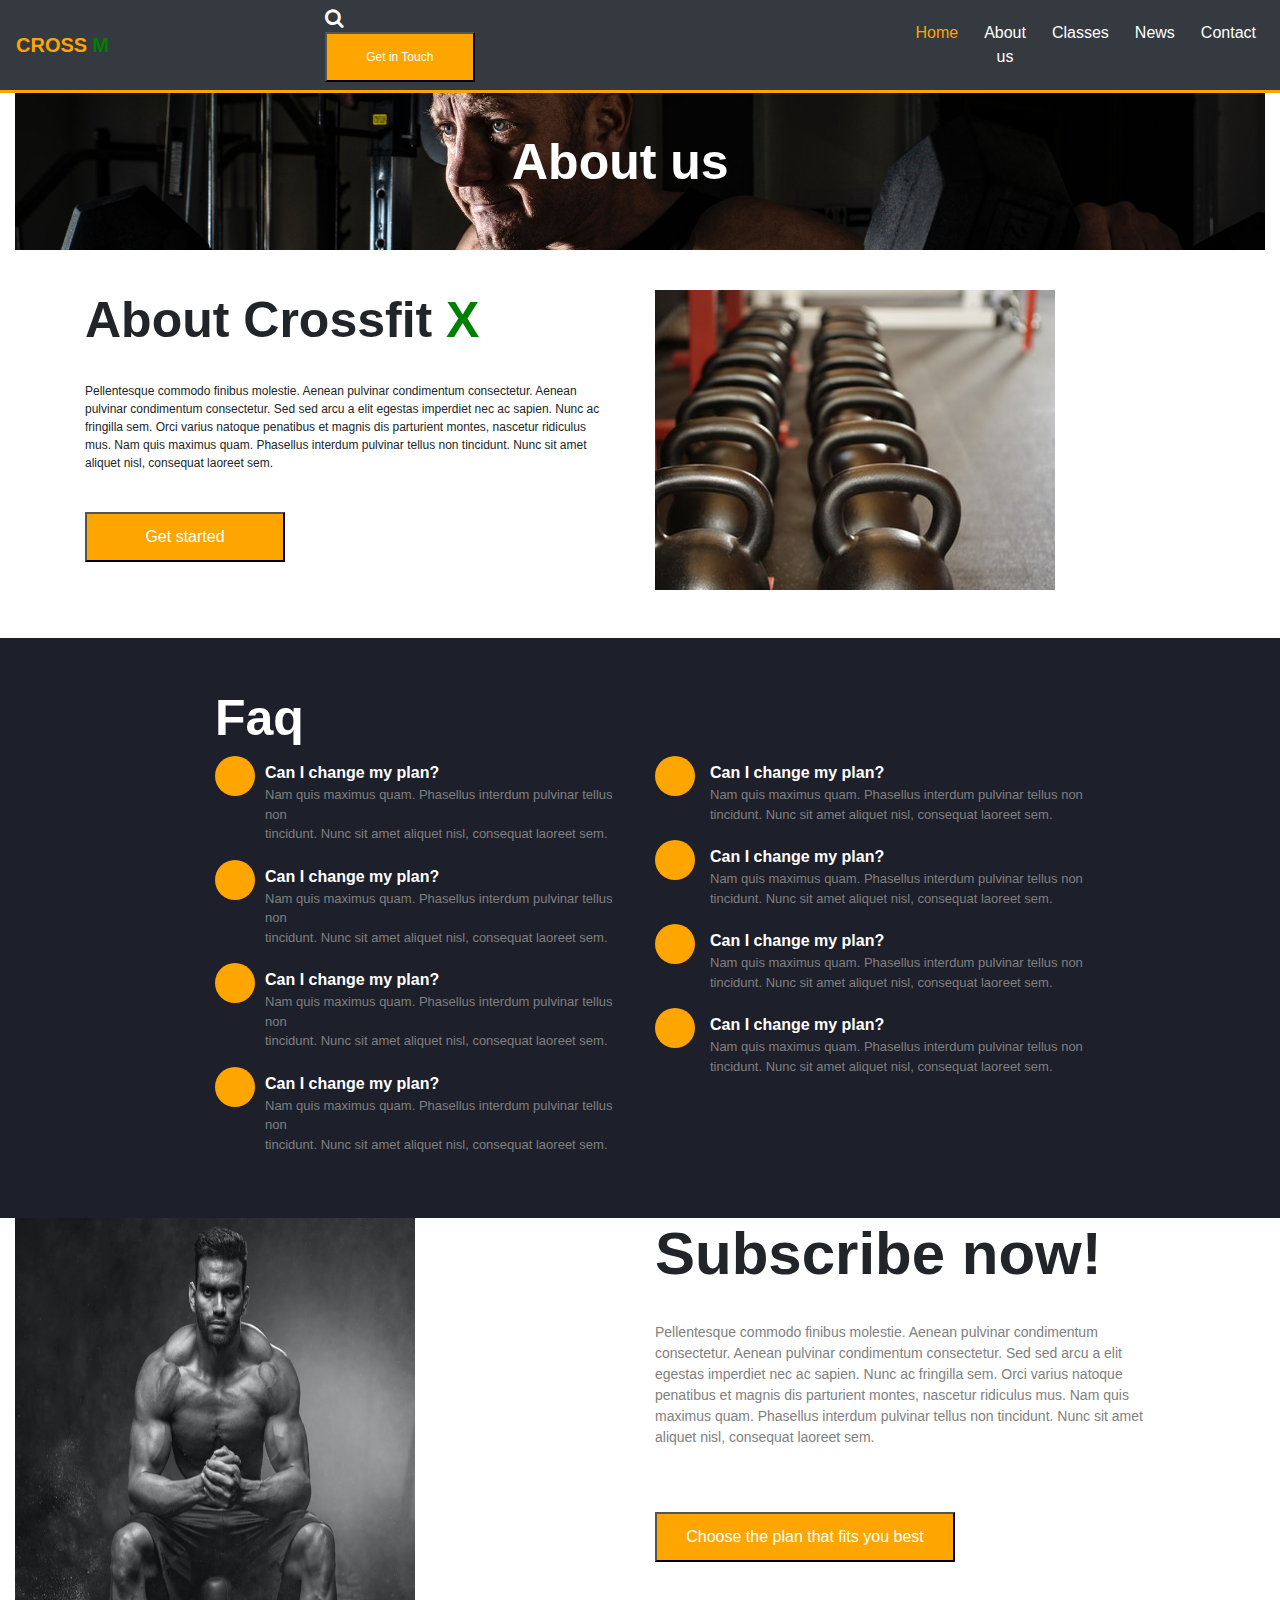
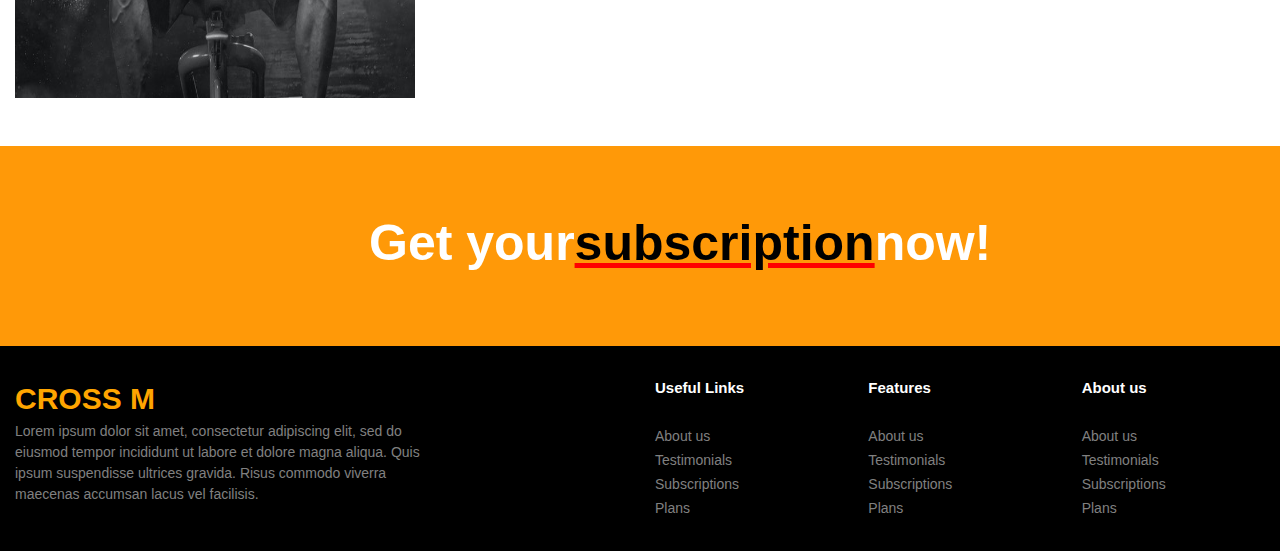
<file: about_us.html>
<!DOCTYPE html>
<html>
<head>
	<meta charset="utf-8">
	<meta http-equiv="X-UA-Compatible" content="IE=edge">
	<title>About us</title>
	<link rel="stylesheet" href="">
	<link rel="stylesheet" href="https://maxcdn.bootstrapcdn.com/bootstrap/4.3.1/css/bootstrap.min.css">

<!-- jQuery library -->
<script src="https://ajax.googleapis.com/ajax/libs/jquery/3.4.1/jquery.min.js"></script>

<!-- Popper JS -->
<script src="https://cdnjs.cloudflare.com/ajax/libs/popper.js/1.14.7/umd/popper.min.js"></script>

<!-- Latest compiled JavaScript -->
<script src="https://maxcdn.bootstrapcdn.com/bootstrap/4.3.1/js/bootstrap.min.js"></script>

<link rel="stylesheet" href="https://use.fontawesome.com/releases/v5.8.2/css/all.css" integrity="sha384-oS3vJWv+0UjzBfQzYUhtDYW+Pj2yciDJxpsK1OYPAYjqT085Qq/1cq5FLXAZQ7Ay" crossorigin="anonymous">



	<link rel="stylesheet" href="https://cdnjs.cloudflare.com/ajax/libs/font-awesome/4.7.0/css/font-awesome.min.css">


<style>
	.search1{
  margin-left: 200px;
}



#navbar1 ul{
	padding-left: 400px;
}

#navbar1 ul li {
	margin-left: 10px;
}

#navbar1 ul li a{
	color: white;
}

#navbar1 ul li a:hover{
	color: orange;
}

#navbar1 ul .active{
	color: orange;
}

nav{
	border: none;
	border-bottom: 3px solid orange;
}



.nav_btn1{
	width: 150px;
	height: 50px;
	background-color: orange;
	color: white;
	font-size: 12px;
	
}



	.section1{
		position: relative;
	}
	
	.sec1_h1{
		position: absolute;
		top: 50%;
		left: 40%;
		transform: translate(-50, -50);
		color: white;
		font-size: 50px;
		font-weight: bold;
	}


	.sec2_h1{
		font-size: 50px;
		font-weight: bold;
		padding-top: 40px;
	}

	.sec2_p1{
		font-size: 12px;
	}

	.sec2_img1{
		margin-top: 40px;
	}

	.sec2_btn1{
		width: 200px;
		height: 50px;
		background-color: orange;
		color: white;
	}

	.section3{
		background-color: #1d1f2a;
	}

	.sec3_h1{
		color: white;
		font-size: 50px;
		font-weight: bold;
		padding-left: 200px;
		padding-top: 50px;

	}

	.sec3_icon1{
		width: 40px;
		height: 40px;
		background-color: orange;
		border-radius: 50%;
		margin-left: 200px;
	}

	.sec3_p1{
		color: grey;
		font-size: 13px;
		margin-left: 55px;
		margin-top: -35px;
		margin-left: 250px;
	}


	.sec3_icon2{width: 40px;
		height: 40px;
		background-color: orange;
		border-radius: 50%;

	}

	.sec3_p2{
		color: grey;
		font-size: 13px;
		margin-left: 55px;
		margin-top: -35px;
		
	}
.sec4_h1{
	font-size: 60px;
	font-weight: bold;
}

.sec4_p1{
	font-size: 14px;
	color: grey;
}

.sec4_btn1{
	width: 300px;
	height: 50px;
	background-color: orange;
	color: white;
}
.section5{
  background-color: #ff9908;
  height: 200px;
  position: relative;
  
 
}

.sec5_h1{
  font-size: 50px;
 color: white;
  font-weight: bold;
  top: 30%;
  left: 30%;
  transform: translate(-50, -50);
  position: absolute;
}
.section5 a{
  color: black;
  text-decoration: underline;
  text-decoration-color: red;
}

.section5 a:hover{
  color: red;
}

.footer{
  background-color: black;
  margin-top: -10px;
}

.footer1{
  padding-top: 40px;
}

.foot_p1{
  color: grey;
  font-size: 14px;
}

.foot_p2 a{
  color: grey;
  text-decoration: none;
  font-size: 14px;
}

.foot_p2 a:hover{
  color: orange;
  text-decoration: none;
}
.foot_icon{
  margin-left: 50px;
}


.icon1{
  width: 30px;
  height: 30px;
  border-radius: 50%;
  
  color: white;
  padding-left: 5px;
}
.icon2{
  width: 30px;
  height: 30px;
  border-radius: 50%;
  
  margin-left: 40px;
  margin-top: -30px;
  color: white;
  padding-left: 5px;
}
.icon3{
  width: 30px;
  height: 30px;
  border-radius: 50%;

  margin-left: 80px;
  margin-top: -30px;
  color: white;
  padding-left: 5px;
}
.icon4{
  width: 30px;
  height: 30px;
  border-radius: 50%;
  
  margin-left: 120px;
  margin-top: -30px;
  color: white;
  padding-left: 5px;
}

.icon1:hover{
  background-color: orange;
}

.icon2:hover{
  background-color: orange;
}
.icon3:hover{
  background-color: orange;
}
.icon4:hover{
  background-color: orange;
}


@media screen and (max-width:800px){
    .sec5_h1{
      font-size: 25px;
      
    }
  

}






</style>





</head>

<body>

	<nav class="navbar navbar-expand-sm bg-dark navbar-dark fixed-top">
                <a class="navbar-brand" href="#"><span style="color:orange;font-weight:bold;font-size:20px;">CROSS</span><span style="color:green;padding-left: 5px;font-weight: bold;" >M</span></a><div class="search1">

                  <i class="fa fa-search" style="font-size: 20px;color:white;margin-right: 20px;"></i>
                      <button class="nav_btn1">Get in Touch</button></div>
   
                   <button class="navbar-toggler" type="button" data-toggle="collapse" data-target="#navbar1">
                     <span class="navbar-toggler-icon"></span>
                      </button>

                   <div class="collapse navbar-collapse" id="navbar1">
                        <ul class="navbar-nav text-center">
                             <li class="nav-item">
                             <a class="nav-link active" href="index.html">Home</a>
                            </li>
                            <li class="nav-item">
                               <a class="nav-link" href="about_us.html">About us</a>
                            </li>
                            <li class="nav-item">
                             <a class="nav-link" href="classes.html">Classes</a>
                            </li>   
                             <li class="nav-item">
                             <a class="nav-link" href="blog.html">News</a>
                              </li>   
                            <li class="nav-item">
                             <a class="nav-link" href="contact.html">Contact</a>
                            </li>


      
        
            
                            </ul></div>
             </nav>





             <div class="container-fluid section1">

             					<div class="sec1_img" style="background-image: url('images/pic4.jpg');background-size: cover;background-repeat: no-repeat;width:100%;height:250px;"></div>

										<div class="sec1_h1">About us</div>

      		</div>

    <div class="container section2">
      					 <div class="row">
      								  <div class="col-lg-6">

      										    <h1 class="sec2_h1">	About Crossfit <span style="color:green;font-size:50px;font-weight: bold;">X</span></h1><br>
      										    <p class="sec2_p1">Pellentesque commodo finibus molestie. Aenean pulvinar condimentum consectetur. Aenean<br> pulvinar condimentum consectetur. Sed sed arcu a elit egestas imperdiet nec ac sapien. Nunc ac <br>fringilla sem. Orci varius natoque penatibus et magnis dis parturient montes, nascetur ridiculus<br> mus. Nam quis maximus quam. Phasellus interdum pulvinar tellus non tincidunt. Nunc sit amet<br> aliquet nisl, consequat laoreet sem.</p><br>
      										    <button class="sec2_btn1">Get started</button>
     								     </div>



     								<div class="col-lg-6">
     											<div class="sec2_img1" style="background-image: url('images/pic14.jpg');background-repeat: no-repeat;background-size: cover;width:400px;height:300px;"></div>
     									





     								</div>
   						</div><br><br>
      			



      		</div>



      		<div class="container-fluid section3">
      							<h1 class="sec3_h1">Faq</h1>


      							<div class="row">
      				
      										<div class="col-lg-6">
      													<div class="sec3_icon1"><i class="fas fa-mobile-alt" style="color:black;font-size:20px;padding:5px;"></i></div>
      													<p class="sec3_p1"><span style="color:white;font-size:16px;font-weight:bold;">Can I change my plan?</span><br>
														Nam quis maximus quam. Phasellus interdum pulvinar tellus non<br> tincidunt. Nunc sit amet aliquet nisl, consequat laoreet sem.</p>


														<div class="sec3_icon1"><i class="fas fa-medal" style="color:black;font-size:20px;padding:5px;"></i></div>
      													<p class="sec3_p1"><span style="color:white;font-size:16px;font-weight:bold;">Can I change my plan?</span><br>
														Nam quis maximus quam. Phasellus interdum pulvinar tellus non<br> tincidunt. Nunc sit amet aliquet nisl, consequat laoreet sem.</p>


														<div class="sec3_icon1"><i class="fab fa-gulp" style="color:black;font-size:20px;padding:5px;"></i></div>
      													<p class="sec3_p1"><span style="color:white;font-size:16px;font-weight:bold;">Can I change my plan?</span><br>
														Nam quis maximus quam. Phasellus interdum pulvinar tellus non<br> tincidunt. Nunc sit amet aliquet nisl, consequat laoreet sem.</p>


														<div class="sec3_icon1"><i class="fas fa-dumbbell" style="color:black;font-size:20px;padding:5px;"></i></div>
      													<p class="sec3_p1"><span style="color:white;font-size:16px;font-weight:bold;">Can I change my plan?</span><br>
														Nam quis maximus quam. Phasellus interdum pulvinar tellus non<br> tincidunt. Nunc sit amet aliquet nisl, consequat laoreet sem.</p>
													</div>




													<div class="col-lg-6">
														<div class="sec3_icon2"><i class="fas fa-mobile-alt" style="color:black;font-size:20px;padding:5px;"></i></div>
      													<p class="sec3_p2"><span style="color:white;font-size:16px;font-weight:bold;">Can I change my plan?</span><br>
														Nam quis maximus quam. Phasellus interdum pulvinar tellus non<br> tincidunt. Nunc sit amet aliquet nisl, consequat laoreet sem.</p>


														<div class="sec3_icon2"><i class="fas fa-medal" style="color:black;font-size:20px;padding:5px;"></i></div>
      													<p class="sec3_p2"><span style="color:white;font-size:16px;font-weight:bold;">Can I change my plan?</span><br>
														Nam quis maximus quam. Phasellus interdum pulvinar tellus non<br> tincidunt. Nunc sit amet aliquet nisl, consequat laoreet sem.</p>


														<div class="sec3_icon2"><i class="fab fa-gulp" style="color:black;font-size:20px;padding:5px;"></i></div>
      													<p class="sec3_p2"><span style="color:white;font-size:16px;font-weight:bold;">Can I change my plan?</span><br>
														Nam quis maximus quam. Phasellus interdum pulvinar tellus non<br> tincidunt. Nunc sit amet aliquet nisl, consequat laoreet sem.</p>


														<div class="sec3_icon2"><i class="fas fa-dumbbell" style="color:black;font-size:20px;padding:5px;"></i></div>
      													<p class="sec3_p2"><span style="color:white;font-size:16px;font-weight:bold;">Can I change my plan?</span><br>
														Nam quis maximus quam. Phasellus interdum pulvinar tellus non<br> tincidunt. Nunc sit amet aliquet nisl, consequat laoreet sem.</p>
													</div>
														


													
      							</div><br><br>
      			
      		</div>

  <div class="container-fluid section4">

      								<div class="row">
      				
      											   <div class="col-lg-6">
      													     <img src="images/male1.jpg" style="width:400px;height:480px;">
      					

      											   </div>
      									

      									       <div class="col-lg-6">
      										          <h1 class="sec4_h1">Subscribe now!</h1><br>
      										          <p class="sec4_p1">Pellentesque commodo finibus molestie. Aenean pulvinar condimentum <br>consectetur. Aenean pulvinar condimentum consectetur. Sed sed arcu a elit <br>egestas imperdiet nec ac sapien. Nunc ac fringilla sem. Orci varius natoque<br> penatibus et magnis dis parturient montes, nascetur ridiculus mus. Nam quis <br>maximus quam. Phasellus interdum pulvinar tellus non tincidunt. Nunc sit amet<br> aliquet nisl, consequat laoreet sem.</p><br><br>
      										          <button class="sec4_btn1">Choose the plan that fits you best</button>


      									         </div>
      							     </div>	<br><br>					



      		</div>

<div class="container-fluid section5">

                <div class=" row  sec5_h1 text-lg-center">Get your<a href="#" >subscription</a>now!
                </div>
        

</div> 


<div class="container-fluid footer">
                <div class="row  footer1">
                        <div class="col-lg-6">
                                  <a href="#" > <span style="color:orange;font-size: 30px;font-weight: bold;">CROSS M</span></a><br>

                                  <p class="foot_p1"> Lorem ipsum dolor sit amet, consectetur adipiscing elit, sed do<br> eiusmod tempor incididunt ut labore et dolore magna aliqua. Quis<br> ipsum suspendisse ultrices gravida. Risus commodo viverra <br>maecenas accumsan lacus vel facilisis.</p>
                                  <div class="foot_icon">

                                        <div class="icon1"> <i class="fab fa-facebook-f"></i></div>
                                       <div class="icon2"> <i class="fab fa-twitter"></i></div>
                                       <div class="icon3"> <i class="fab fa-pinterest"></i></div>
                                        <div class="icon4"><i class="fab fa-instagram"></i></div>
                                  
                          </div>
                                  
                          


                        </div>

                        <div class="col-lg-2">
                              <p class="foot_p2" ><span style="color:white;font-size:15px;font-weight: bold;"> Useful Links</span><br><br>
                                         <a href="#">   About us</a><br>
                                          <a href="#"> Testimonials</a><br>
                                            <a href="#">Subscriptions</a><br>
                                           <a href="#"> Plans</a></p>
                         </div>


                         <div class="col-lg-2">

                                  <p class="foot_p2" > <span style="color:white;font-size:15px;font-weight: bold;">Features</span><br>    <br>
                                        <a href="#">   About us</a><br>
                                          <a href="#"> Testimonials</a><br>
                                            <a href="#">Subscriptions</a><br>
                                           <a href="#"> Plans</a></p>
                         </div>


                          <div class="col-lg-2">
                                        <p class="foot_p2" > <span style="color:white;font-size:15px;font-weight: bold;">About us</span><br>    <br>
                                            <a href="#">   About us</a><br>
                                          <a href="#"> Testimonials</a><br>
                                            <a href="#">Subscriptions</a><br>
                                           <a href="#"> Plans</a></p>
                         </div>
                            





                  </div>
    </div>
      



    




              




    










	
</body>
</html>
</file>
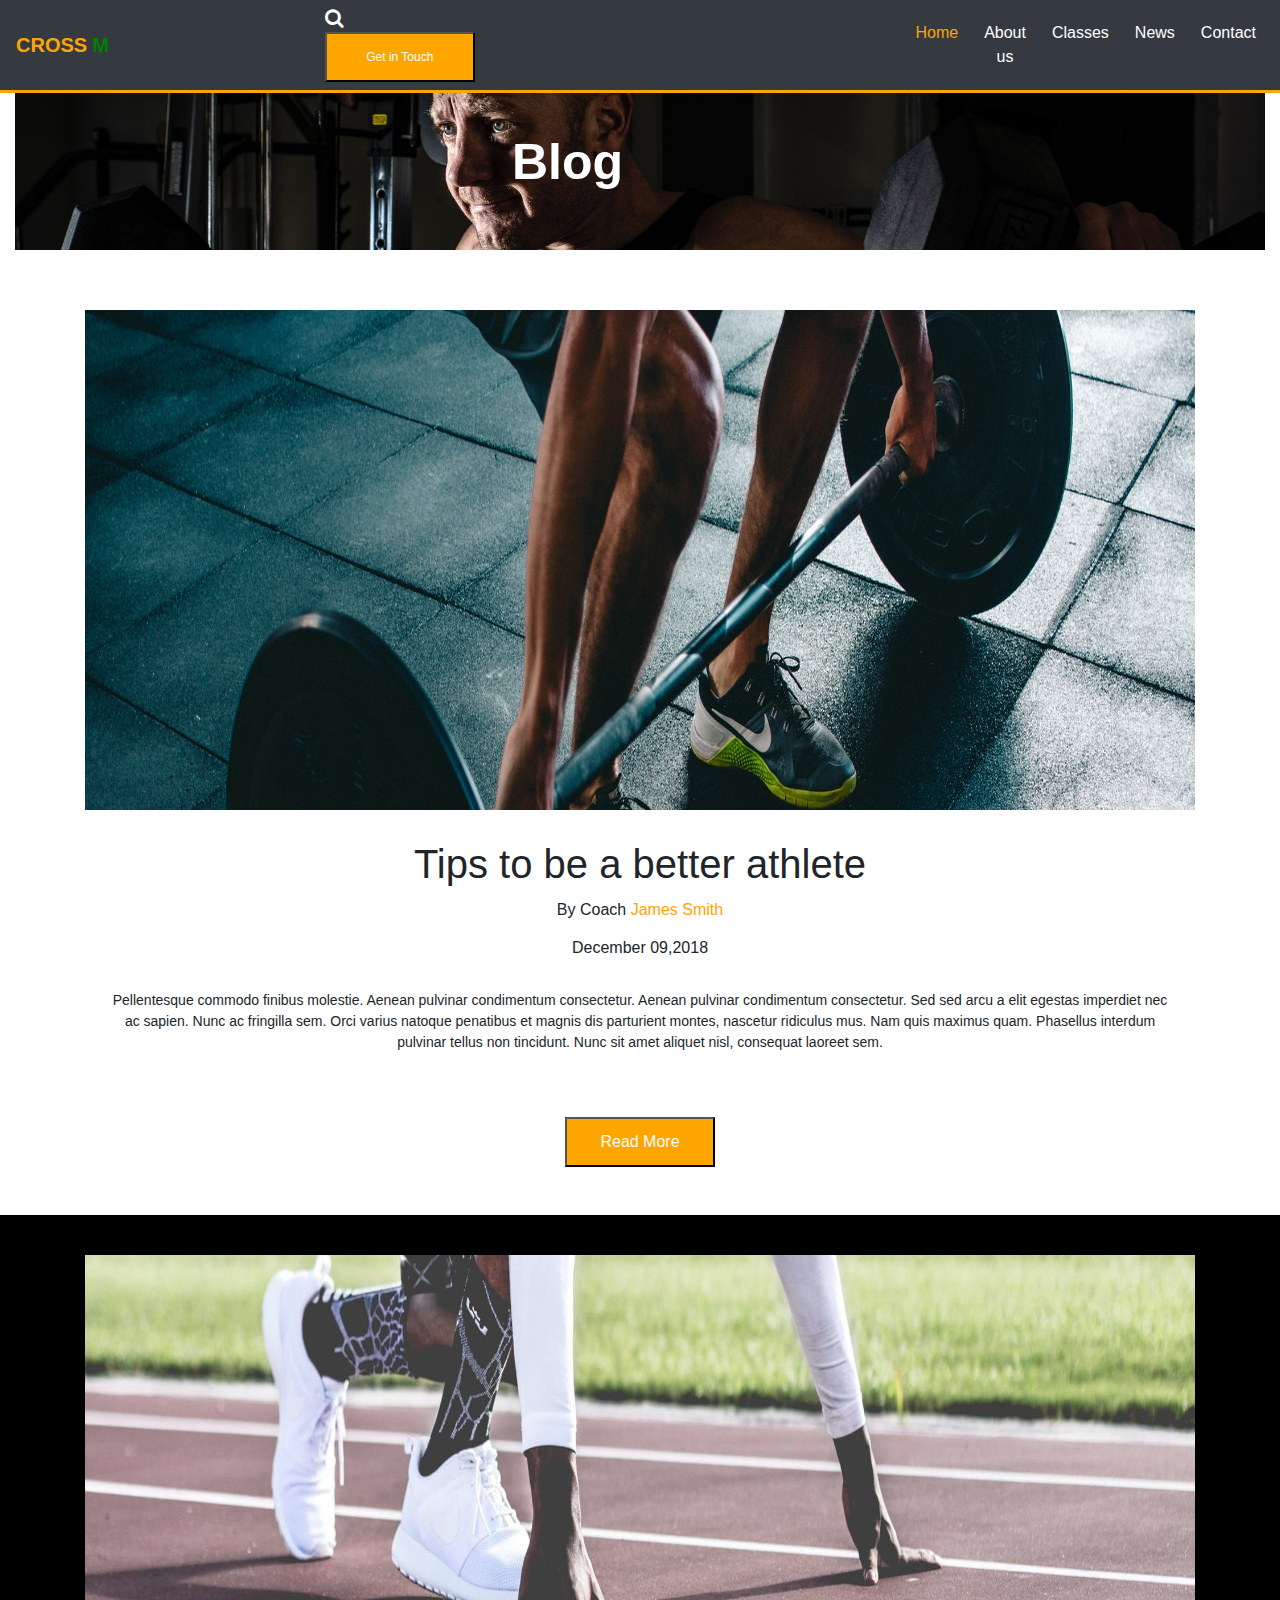
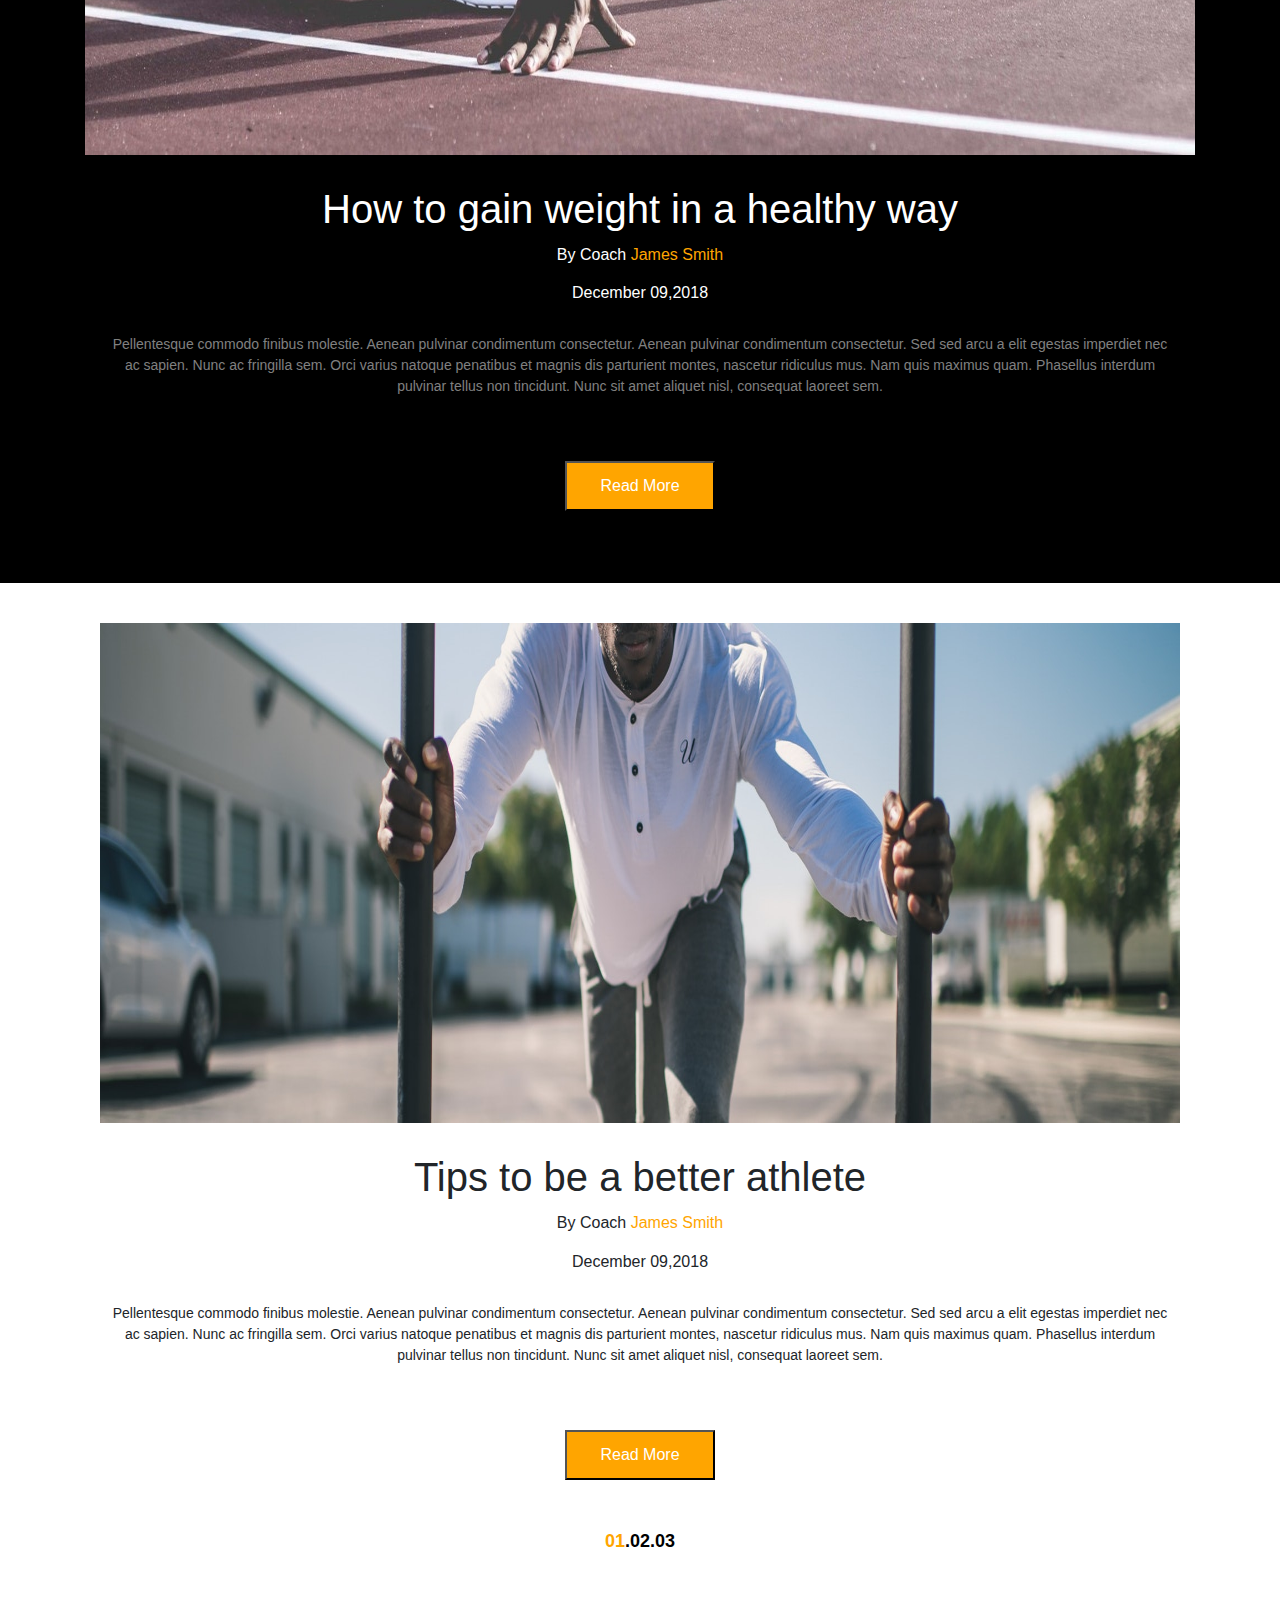
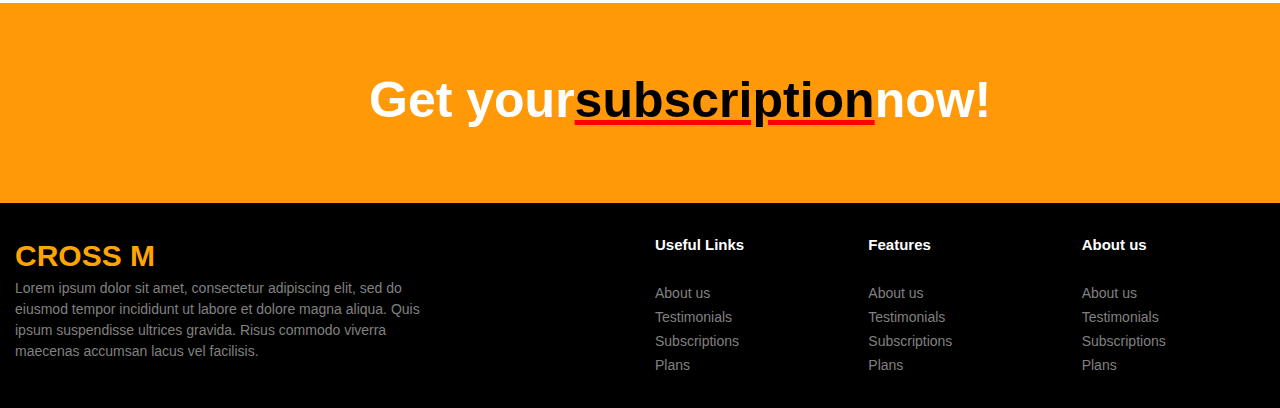
<file: blog.html>
<!DOCTYPE html>
<html>
<head>
	<meta charset="utf-8">
	<meta http-equiv="X-UA-Compatible" content="IE=edge">
	<title></title>
	<link rel="stylesheet" href="">
	<link rel="stylesheet" href="https://maxcdn.bootstrapcdn.com/bootstrap/4.3.1/css/bootstrap.min.css">

<!-- jQuery library -->
<script src="https://ajax.googleapis.com/ajax/libs/jquery/3.4.1/jquery.min.js"></script>

<!-- Popper JS -->
<script src="https://cdnjs.cloudflare.com/ajax/libs/popper.js/1.14.7/umd/popper.min.js"></script>

<!-- Latest compiled JavaScript -->
<script src="https://maxcdn.bootstrapcdn.com/bootstrap/4.3.1/js/bootstrap.min.js"></script>

<link rel="stylesheet" href="https://use.fontawesome.com/releases/v5.8.2/css/all.css" integrity="sha384-oS3vJWv+0UjzBfQzYUhtDYW+Pj2yciDJxpsK1OYPAYjqT085Qq/1cq5FLXAZQ7Ay" crossorigin="anonymous">



	<link rel="stylesheet" href="https://cdnjs.cloudflare.com/ajax/libs/font-awesome/4.7.0/css/font-awesome.min.css">
	<style>
		 .search1{
  margin-left: 200px;
}



#navbar1 ul{
  padding-left: 400px;
}

#navbar1 ul li {
  margin-left: 10px;
}

#navbar1 ul li a{
  color: white;
}

#navbar1 ul li a:hover{
  color: orange;
}

#navbar1 ul .active{
  color: orange;
}

nav{
  border: none;
  border-bottom: 3px solid orange;
}



.nav_btn1{
  width: 150px;
  height: 50px;
  background-color: orange;
  color: white;
  font-size: 12px;
  
}
.section1{
	position: relative;
}


		


	
	.sec1_h1{
		position: absolute;
		top: 50%;
		left: 40%;
		transform: translate(-50, -50);
		color: white;
		font-size: 50px;
		font-weight: bold;
	}

	.sec2_img{
		margin-top: 60px;
	}

	.sec2_h4{
		font-size: 40px;
		margin-top: 30px;
	}

	.sec2_h4:hover{
		color: orange;


	}
	.sec2_h6{
		margin-top: -20px;
	}

	.sec2_p1{
		font-size: 14px;
	}

	.sec2_btn1{
		width: 150px;
		height: 50px;
		background-color: orange;
		color: white;
	}

	.section2{
		
		padding-top: 60px;
		}

	.section3{
		background-color: black;
		padding-top: 40px;
	}


	

	.sec3_h4{
		font-size: 40px;
		margin-top: 30px;
		color: white;
	}

	.sec3_h4:hover{
		color: orange;


	}
	.sec3_h6{
		margin-top: -20px;
		color: white;
	}

	.sec3_p1{
		font-size: 14px;
		color: grey;
	}

	.sec3_btn1{
		width: 150px;
		height: 50px;
		background-color: orange;
		color: white;
	}

	.sec4_img{
		margin-top: 60px;
	}

	.sec4_h4{
		font-size: 40px;
		margin-top: 30px;
	}

	.sec4_h4:hover{
		color: orange;


	}
	.sec4_h6{
		margin-top: -20px;
	}

	.sec4_p1{
		font-size: 14px;
	}

	.sec4_btn1{
		width: 150px;
		height: 50px;
		background-color: orange;
		color: white;
	}

	.sec4_div1{
		font-size: 18px;
		color: black;
		font-weight: bold;
	}

	.sec4_a1 {
		color: black;
		text-decoration: none;
	}
	.sec4_a1:hover{
		color: orange;
		text-decoration: none;
	}

	.section4{
		
		margin-top: 40px;
	}

	.section5{
  background-color: #ff9908;
  height: 200px;
  position: relative;
  
 
}

.sec5_h1{
  font-size: 50px;
 color: white;
  font-weight: bold;
  top: 30%;
  left: 30%;
  transform: translate(-50, -50);
  position: absolute;
}
.section5 a{
  color: black;
  text-decoration: underline;
  text-decoration-color: red;
}

.section5 a:hover{
  color: red;
}

.footer{
  background-color: black;
  margin-top: -10px;
}

.footer1{
  padding-top: 40px;
}

.foot_p1{
  color: grey;
  font-size: 14px;
}

.foot_p2 a{
  color: grey;
  text-decoration: none;
  font-size: 14px;
}

.foot_p2 a:hover{
  color: orange;
  text-decoration: none;}
  .foot_icon{
  margin-left: 50px;
}


.icon1{
  width: 30px;
  height: 30px;
  border-radius: 50%;
  
  color: white;
  padding-left: 5px;
}
.icon2{
  width: 30px;
  height: 30px;
  border-radius: 50%;
  
  margin-left: 40px;
  margin-top: -30px;
  color: white;
  padding-left: 5px;
}
.icon3{
  width: 30px;
  height: 30px;
  border-radius: 50%;

  margin-left: 80px;
  margin-top: -30px;
  color: white;
  padding-left: 5px;
}
.icon4{
  width: 30px;
  height: 30px;
  border-radius: 50%;
  
  margin-left: 120px;
  margin-top: -30px;
  color: white;
  padding-left: 5px;
}

.icon1:hover{
  background-color: orange;
}

.icon2:hover{
  background-color: orange;
}
.icon3:hover{
  background-color: orange;
}
.icon4:hover{
  background-color: orange;
}


  @media screen and (max-width:800px){
  	.sec5_h1{
  		font-size: 25px;
  		
  	}
  

}




  




	</style>

</head>
<body>



	<nav class="navbar navbar-expand-sm bg-dark navbar-dark fixed-top">
                <a class="navbar-brand" href="#"><span style="color:orange;font-weight:bold;font-size:20px;">CROSS</span><span style="color:green;padding-left: 5px;font-weight: bold;" >M</span></a><div class="search1">

                  <i class="fa fa-search" style="font-size: 20px;color:white;margin-right: 20px;"></i>
                      <button class="nav_btn1">Get in Touch</button></div>
   
                   <button class="navbar-toggler" type="button" data-toggle="collapse" data-target="#navbar1">
                     <span class="navbar-toggler-icon"></span>
                      </button>

                   <div class="collapse navbar-collapse" id="navbar1">
                        <ul class="navbar-nav text-center">
                             <li class="nav-item">
                             <a class="nav-link active" href="index.html">Home</a>
                            </li>
                            <li class="nav-item">
                               <a class="nav-link" href="about_us.html">About us</a>
                            </li>
                            <li class="nav-item">
                             <a class="nav-link" href="classes.html">Classes</a>
                            </li>   
                             <li class="nav-item">
                             <a class="nav-link" href="blog.html">News</a>
                              </li>   
                            <li class="nav-item">
                             <a class="nav-link" href="contact.html">Contact</a>
                            </li>


      
        
            
                            </ul></div></nav>


<div class="container-fluid section1">

             					<div class="sec1_img" style="background-image: url('images/pic4.jpg');background-size: cover;background-repeat: no-repeat;width:100%;height:250px;"></div>

										<div class="sec1_h1">Blog</div>

 </div>



     
                      




<div class="container-fluid section2">

    					<div class="sec2-img container" style="width:100%;height:500px;"><img src="images/blog6.jpg" class="img-responsive" style="height:500px;width:100%;"></div>
    						<h4 class="sec2_h4 text-center">Tips to be a better athlete</h4><br>
    						<h6 class="sec2_h6 text-center">By Coach <span style="color:orange;">James Smith</span><br><br>
    						December 09,2018</h6><br>
    						<p class="sec2_p1 text-center">Pellentesque commodo finibus molestie. Aenean pulvinar condimentum consectetur. Aenean pulvinar condimentum consectetur. Sed sed arcu a elit egestas imperdiet nec<br> ac sapien. Nunc ac fringilla sem. Orci varius natoque penatibus et magnis dis parturient montes, nascetur ridiculus mus. Nam quis maximus quam. Phasellus interdum<br> pulvinar tellus non tincidunt. Nunc sit amet aliquet nisl, consequat laoreet sem.</p><br><br>

    						<center>	<button class="sec2_btn1">Read More</button></center><br><br>

	</div>

	<div class="container-fluid section3">
					<div class="sec3-img container" style="width:100%;height:500px;"><img src="images/blog7.jpg" class="img-responsive" style="height:500px;width:100%;"></div>
    					
							<h4 class="sec3_h4 text-center">How to gain weight in a healthy way</h4><br>
    						<h6 class="sec3_h6 text-center">By Coach <span style="color:orange;">James Smith</span><br><br>
    						December 09,2018</h6><br>
    						<p class="sec3_p1 text-center">Pellentesque commodo finibus molestie. Aenean pulvinar condimentum consectetur. Aenean pulvinar condimentum consectetur. Sed sed arcu a elit egestas imperdiet nec<br> ac sapien. Nunc ac fringilla sem. Orci varius natoque penatibus et magnis dis parturient montes, nascetur ridiculus mus. Nam quis maximus quam. Phasellus interdum<br> pulvinar tellus non tincidunt. Nunc sit amet aliquet nisl, consequat laoreet sem.</p><br><br>

    						<center>	<button class="sec3_btn1">Read More</button></center><br><br><br>



	


</div>
<div class="container section4">
							<div class="sec3-img container" style="width:100%;height:500px;"><img src="images/blog8.jpg" class="img-responsive" style="height:500px;width:100%;"></div>


    					
    						<h4 class="sec4_h4 text-center">Tips to be a better athlete</h4><br>
    						<h6 class="sec4_h6 text-center">By Coach <span style="color:orange;">James Smith</span><br><br>
    						December 09,2018</h6><br>
    						<p class="sec4_p1 text-center">Pellentesque commodo finibus molestie. Aenean pulvinar condimentum consectetur. Aenean pulvinar condimentum consectetur. Sed sed arcu a elit egestas imperdiet nec<br> ac sapien. Nunc ac fringilla sem. Orci varius natoque penatibus et magnis dis parturient montes, nascetur ridiculus mus. Nam quis maximus quam. Phasellus interdum<br> pulvinar tellus non tincidunt. Nunc sit amet aliquet nisl, consequat laoreet sem.</p><br><br>

    						<center>	<button class="sec4_btn1">Read More</button></center><br><br>

    						<div class="sec4_div1 text-center">	<span style="color:orange">01</span>.<a href="" class="sec4_a1">02</a>.<a href="#" class="sec4_a1">03</a></div><br><br>

	</div>

	<div class="container-fluid section5">

                <div class=" row  sec5_h1 text-lg-center">Get your<a href="#" >subscription</a>now!
    			</div>
    		

    </div> 


    <div class="container-fluid footer">
                <div class="row  footer1">
                        <div class="col-lg-6">
                                  <a href="#" > <span style="color:orange;font-size: 30px;font-weight: bold;">CROSS M</span></a><br>

                                  <p class="foot_p1"> Lorem ipsum dolor sit amet, consectetur adipiscing elit, sed do<br> eiusmod tempor incididunt ut labore et dolore magna aliqua. Quis<br> ipsum suspendisse ultrices gravida. Risus commodo viverra <br>maecenas accumsan lacus vel facilisis.</p>
                                  <div class="foot_icon">

                                        <div class="icon1"> <i class="fab fa-facebook-f"></i></div>
                                       <div class="icon2"> <i class="fab fa-twitter"></i></div>
                                       <div class="icon3"> <i class="fab fa-pinterest"></i></div>
                                        <div class="icon4"><i class="fab fa-instagram"></i></div>
                                  
                          </div>
                                  
                          


                        </div>

                        <div class="col-lg-2">
                              <p class="foot_p2" ><span style="color:white;font-size:15px;font-weight: bold;"> Useful Links</span><br><br>
                                         <a href="#">   About us</a><br>
                                          <a href="#"> Testimonials</a><br>
                                            <a href="#">Subscriptions</a><br>
                                           <a href="#"> Plans</a></p>
                         </div>


                         <div class="col-lg-2">

                                  <p class="foot_p2" > <span style="color:white;font-size:15px;font-weight: bold;">Features</span><br>    <br>
                                        <a href="#">   About us</a><br>
                                          <a href="#"> Testimonials</a><br>
                                            <a href="#">Subscriptions</a><br>
                                           <a href="#"> Plans</a></p>
                         </div>


                          <div class="col-lg-2">
                                        <p class="foot_p2" > <span style="color:white;font-size:15px;font-weight: bold;">About us</span><br>    <br>
                                            <a href="#">   About us</a><br>
                                          <a href="#"> Testimonials</a><br>
                                            <a href="#">Subscriptions</a><br>
                                           <a href="#"> Plans</a></p>
                         </div>
                            





                  </div>
    </div>
      



    




              







    
	
</body>
</html>
</file>
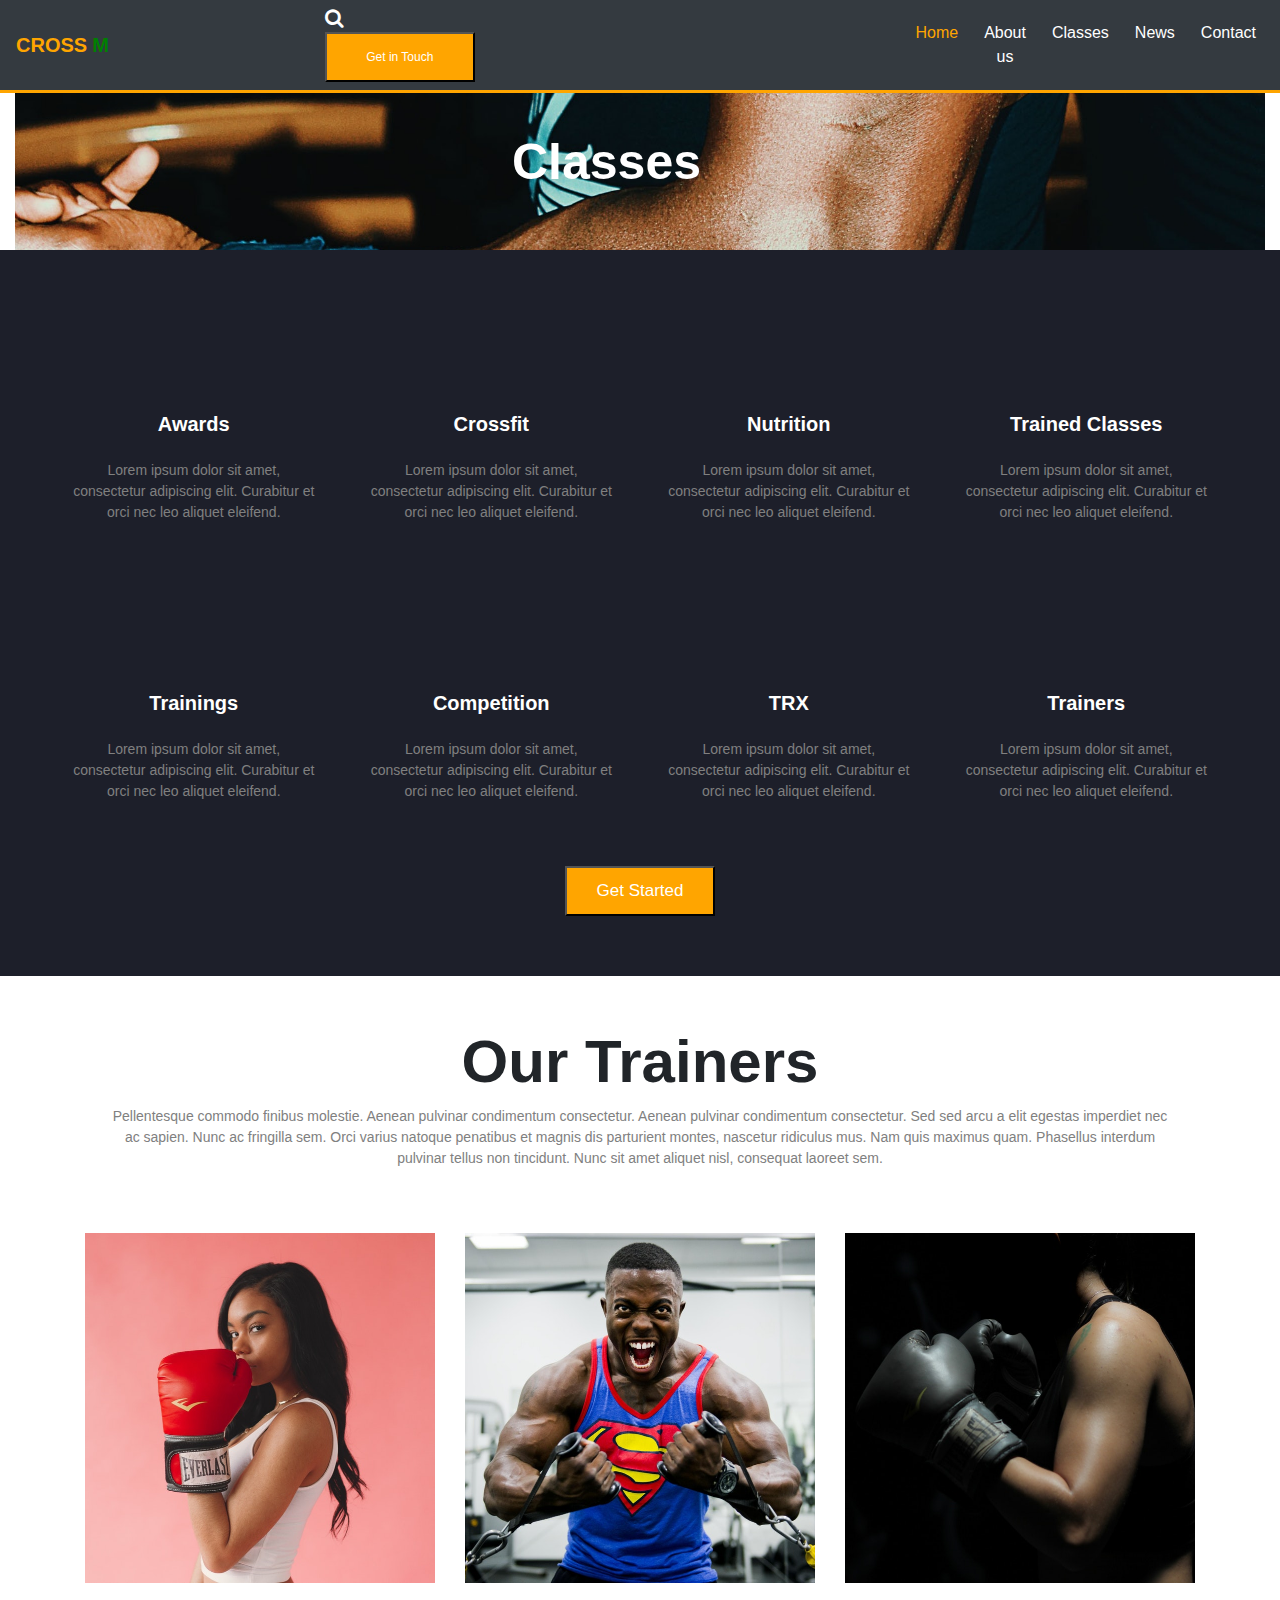
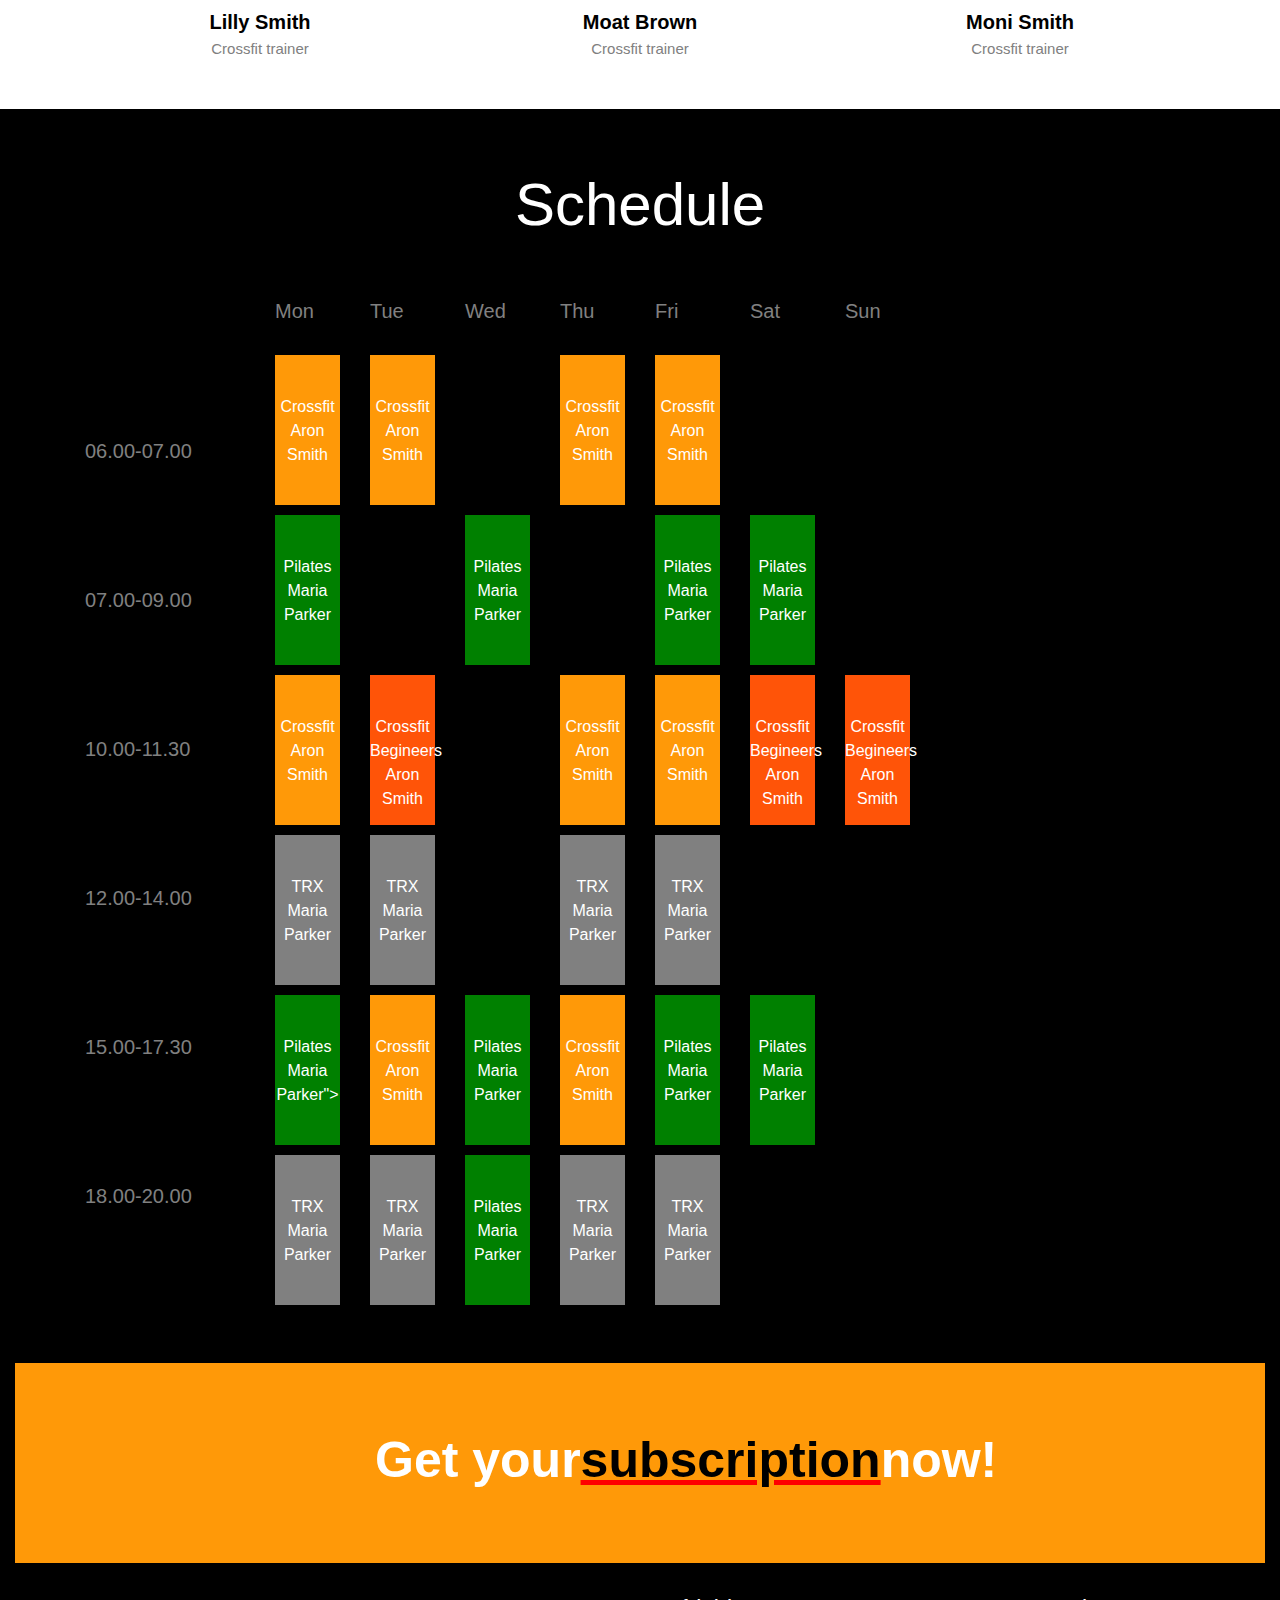
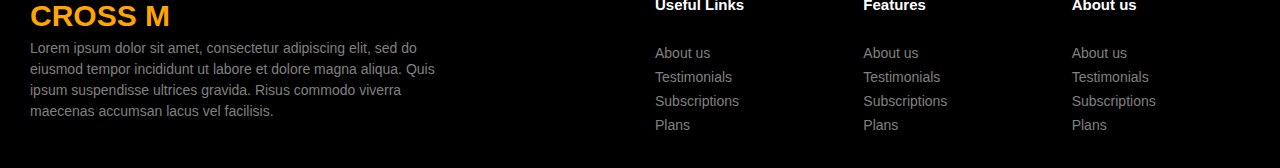
<file: classes.html>
<!DOCTYPE html>
<html>
<head>
  <meta charset="utf-8">
  <meta http-equiv="X-UA-Compatible" content="IE=edge">
  <title>Classes</title>
  <link rel="stylesheet" href="">
  <link rel="stylesheet" href="https://maxcdn.bootstrapcdn.com/bootstrap/4.3.1/css/bootstrap.min.css">

<!-- jQuery library -->
<script src="https://ajax.googleapis.com/ajax/libs/jquery/3.4.1/jquery.min.js"></script>

<!-- Popper JS -->
<script src="https://cdnjs.cloudflare.com/ajax/libs/popper.js/1.14.7/umd/popper.min.js"></script>

<!-- Latest compiled JavaScript -->
<script src="https://maxcdn.bootstrapcdn.com/bootstrap/4.3.1/js/bootstrap.min.js"></script>

<link rel="stylesheet" href="https://use.fontawesome.com/releases/v5.8.2/css/all.css" integrity="sha384-oS3vJWv+0UjzBfQzYUhtDYW+Pj2yciDJxpsK1OYPAYjqT085Qq/1cq5FLXAZQ7Ay" crossorigin="anonymous">



  <link rel="stylesheet" href="https://cdnjs.cloudflare.com/ajax/libs/font-awesome/4.7.0/css/font-awesome.min.css">
  <style>
    .search1{
  margin-left: 200px;
}



#navbar1 ul{
  padding-left: 400px;
}

#navbar1 ul li {
  margin-left: 10px;
}

#navbar1 ul li a{
  color: white;
}

#navbar1 ul li a:hover{
  color: orange;
}

#navbar1 ul .active{
  color: orange;
}

nav{
  border: none;
  border-bottom: 3px solid orange;
}



.nav_btn1{
  width: 150px;
  height: 50px;
  background-color: orange;
  color: white;
  font-size: 12px;
  
}
    .section1{
    position: relative;
  }
  
  .sec1_h1{
    position: absolute;
    top: 50%;
    left: 40%;
    transform: translate(-50, -50);
    color: white;
    font-size: 50px;
    font-weight: bold;
  }

  .section2{
    padding: 60px;
    background-color: #1d1f2a;
  }

  .sec2_p1{
    color: grey;
    font-size: 14px;
  }

  .row2{
    margin-top: 50px;
  }
  .sec2_i1:hover{
  color: orange;
  }

  .sec2_btn1{
    background-color: orange;
    color: white;
    width: 150px;
    height: 50px;
    font-size: 17px;
  }
.sec2_btn1:hover{
  background-color: red;
}

.sec3_h1{
  font-size: 60px;
  font-weight: bold;
  padding-top: 50px;
}

.sec3_p1{
  color: grey;
  font-size: 14px;
}

.section4{
  background-color: black;
}
.sec4_h1{
  font-size: 60px;
  color: white;
  padding-top: 60px;
  padding-bottom: 50px;
}

.sec4_div1{
  
  background-color: #ff5408;
  color: white;
  width: 100%;
  height: 150px;
  margin-bottom: 10px;
  padding-top: 40px;


}

.sec4_div2{

  background-color: green;
  color: white;
  width: 100%;
  height: 150px;
  margin-bottom: 10px;
  padding-top: 40px;
  
  
  

}
  .sec4_div3{
  
  background-color:#ff9908;
  width: 100%;
  height: 150px;
  margin-bottom: 10px;
  color: white;
  margin-bottom: 10px;
  padding-top: 40px;
  
  
  
}
.sec4_div4{
  
  background-color:grey;
  width: 100%;
  height: 150px;
  margin-bottom: 10px;
  margin-bottom: 10px;
  padding-top: 40px;
  color: white;
  
  
}

.sec4_div{
  width: 100%;
  height: 150px;
  margin-bottom: 10px;
}
.col1_h6{
  font-size: 20px;
  color: grey;
}

.sec4_col{
  margin-top: 50px;
  font-size: 18px;
  color: grey;

}
.col_t{
  padding-top: 90px;
}

.col1_h6:hover{
  color: orange;

}

  





.section5{
  background-color: #ff9908;
  height: 200px;
  position: relative;
  
 
}

.sec5_h1{
  font-size: 50px;
 color: white;
  font-weight: bold;
  top: 30%;
  left: 30%;
  transform: translate(-50, -50);
  position: absolute;
}
.section5 a{
  color: black;
  text-decoration: underline;
  text-decoration-color: red;
}

.section5 a:hover{
  color: red;
}

.footer{
  background-color: black;
  margin-top: -10px;
}

.footer1{
  padding-top: 40px;
}

.foot_p1{
  color: grey;
  font-size: 14px;
}

.foot_p2 a{
  color: grey;
  text-decoration: none;
  font-size: 14px;
}

.foot_p2 a:hover{
  color: orange;
  text-decoration: none;
}
.foot_icon{
  margin-left: 50px;
}


.icon1{
  width: 30px;
  height: 30px;
  border-radius: 50%;
  
  color: white;
  padding-left: 5px;
}
.icon2{
  width: 30px;
  height: 30px;
  border-radius: 50%;
  
  margin-left: 40px;
  margin-top: -30px;
  color: white;
  padding-left: 5px;
}
.icon3{
  width: 30px;
  height: 30px;
  border-radius: 50%;

  margin-left: 80px;
  margin-top: -30px;
  color: white;
  padding-left: 5px;
}
.icon4{
  width: 30px;
  height: 30px;
  border-radius: 50%;
  
  margin-left: 120px;
  margin-top: -30px;
  color: white;
  padding-left: 5px;
}

.icon1:hover{
  background-color: orange;
}

.icon2:hover{
  background-color: orange;
}
.icon3:hover{
  background-color: orange;
}
.icon4:hover{
  background-color: orange;
}


@media screen and (max-width:800px){
    .sec5_h1{
      font-size: 25px;
      
    }
  

}







  
  </style>


</head>


<body>

  <nav class="navbar navbar-expand-sm bg-dark navbar-dark fixed-top">
                <a class="navbar-brand" href="#"><span style="color:orange;font-weight:bold;font-size:20px;">CROSS</span><span style="color:green;padding-left: 5px;font-weight: bold;" >M</span></a><div class="search1">

                  <i class="fa fa-search" style="font-size: 20px;color:white;margin-right: 20px;"></i>
                      <button class="nav_btn1">Get in Touch</button></div>
   
                   <button class="navbar-toggler" type="button" data-toggle="collapse" data-target="#navbar1">
                     <span class="navbar-toggler-icon"></span>
                      </button>

                   <div class="collapse navbar-collapse" id="navbar1">
                        <ul class="navbar-nav text-center">
                             <li class="nav-item">
                             <a class="nav-link active" href="index.html">Home</a>
                            </li>
                            <li class="nav-item">
                               <a class="nav-link" href="about_us.html">About us</a>
                            </li>
                            <li class="nav-item">
                             <a class="nav-link" href="classes.html">Classes</a>
                            </li>   
                             <li class="nav-item">
                             <a class="nav-link" href="blog.html">News</a>
                              </li>   
                            <li class="nav-item">
                             <a class="nav-link" href="contact.html">Contact</a>
                            </li>


      
        
            
                            </ul></div></nav>

    <div class="container-fluid section1">

                      <div class="sec1_img" style="background-image: url('images/pic3.jpg');background-size: cover;background-repeat: no-repeat;width:100%;height:250px;"></div>

                    <div class="sec1_h1">Classes</div>

    </div>


    <div class="container-fluid section2">
                          <div class="row">
                                <div class="col-lg-3 text-center">
                                      <i class="fas fa-medal sec2_i1" style="color:grey;font-size:50px;"></i><br><br>
                                        <p class="sec2_p1"><span style="color:white;font-size: 20px;font-weight: bold;"> Awards</span><br><br>
                                        Lorem ipsum dolor sit amet,<br> consectetur adipiscing elit. Curabitur et<br> orci nec leo aliquet eleifend.</p>
                                </div>
                                <div class="col-lg-3 text-center">
                                        <i class="fas fa-dumbbell" style="color:grey;font-size:50px;" ></i><br><br>
                                        <p class="sec2_p1"><span style="color:white;font-size: 20px;font-weight: bold;"> Crossfit</span><br><br>
                                        Lorem ipsum dolor sit amet,<br> consectetur adipiscing elit. Curabitur et<br> orci nec leo aliquet eleifend.</p>
                                </div>
                                <div class="col-lg-3 text-center">
                                        <i class="fas fa-medal" style="color:grey;font-size:50px;"></i><br><br>
                                        <p class="sec2_p1"><span style="color:white;font-size: 20px;font-weight: bold;"> Nutrition</span><br><br>
                                        Lorem ipsum dolor sit amet,<br> consectetur adipiscing elit. Curabitur et<br> orci nec leo aliquet eleifend.</p>
                                </div>
                                <div class="col-lg-3 text-center">
                                        <i class="fas fa-shield-alt" style="color:grey;font-size:50px;"></i><br><br>
                                        <p class="sec2_p1"> <span style="color:white;font-size: 20px;font-weight: bold;">Trained Classes</span><br><br>
                                        Lorem ipsum dolor sit amet,<br> consectetur adipiscing elit. Curabitur et<br> orci nec leo aliquet eleifend.</p>
                                </div>
                          </div>


                          <div class="row row2">

                                  <div class="col-lg-3 text-center">
                                        <i class="fas fa-medal" style="color:grey;font-size:50px;"></i><br><br>
                                        <p class="sec2_p1"><span style="color:white;font-size: 20px;font-weight: bold;"> Trainings</span><br><br>
                                        Lorem ipsum dolor sit amet,<br> consectetur adipiscing elit. Curabitur et<br> orci nec leo aliquet eleifend.</p>
                                  </div>
                                      <div class="col-lg-3 text-center">
                                        <i class="fab fa-accessible-icon" style="color:grey;font-size:50px;"></i><br><br>
                                        <p class="sec2_p1"><span style="color:white;font-size: 20px;font-weight: bold;"> Competition</span><br><br>
                                        Lorem ipsum dolor sit amet,<br> consectetur adipiscing elit. Curabitur et<br> orci nec leo aliquet eleifend.</p>
                                    </div>
                                    <div class="col-lg-3 text-center">
                                        <i class="fas fa-medal" style="color:grey;font-size:50px;"></i><br><br>
                                        <p class="sec2_p1"> <span style="color:white;font-size: 20px;font-weight: bold;">TRX</span><br><br>
                                        Lorem ipsum dolor sit amet,<br> consectetur adipiscing elit. Curabitur et<br> orci nec leo aliquet eleifend.</p>
                                    </div>
                                <div class="col-lg-3 text-center">
                                        <i class="fas fa-medal" style="color:grey;font-size:50px;"></i><br><br>
                                        <p class="sec2_p1"><span style="color:white;font-size: 20px;font-weight: bold;">Trainers</span><br><br>
                                        Lorem ipsum dolor sit amet,<br> consectetur adipiscing elit. Curabitur et<br> orci nec leo aliquet eleifend.</p>
                                </div>
                            </div> <br><br> 

                             <center>   <button class="sec2_btn1">Get Started</button></center>
                                  
                        
      </div>


      <div class="container section3">
                <h1 class="sec3_h1 text-center">Our Trainers</h1>
                <p class="sec3_p1 text-center" > Pellentesque commodo finibus molestie. Aenean pulvinar condimentum consectetur. Aenean pulvinar condimentum consectetur. Sed sed arcu a elit egestas imperdiet nec<br> ac sapien. Nunc ac fringilla sem. Orci varius natoque penatibus et magnis dis parturient montes, nascetur ridiculus mus. Nam quis maximus quam. Phasellus interdum<br> pulvinar tellus non tincidunt. Nunc sit amet aliquet nisl, consequat laoreet sem.</p><br><br>

                <div class="row">
                        <div class="col-lg-4">
                                <img src="images/class1.jpg" style="width:350px;height:350px;"><br><br>
                                <center>  <span style="color:black;font-size: 20px;font-weight: bold;">  Lilly Smith</span><br>
                                <span style="color:grey;font-size: 15px;" > Crossfit trainer</span></center>
                        </div>

                        <div class="col-lg-4">
                                <img src="images/class2.jpg" style="width:350px;height:350px;"><br><br>
                                <center>  <span style="color:black;font-size: 20px;font-weight: bold;"> Moat Brown</span><br>
                                <span style="color:grey;font-size: 15px;" > Crossfit trainer</span></center>
                        </div>

                        <div class="col-lg-4">
                                <img src="images/class3.jpg" style="width:350px;height:350px;"><br><br>
                                <center>  <span style="color:black;font-size: 20px;font-weight: bold;"> Moni Smith</span><br>
                                <span style="color:grey;font-size: 15px;" > Crossfit trainer</span></center>
                        </div>
                </div><br><br>

</div>


<div class="container-fluid section4">

                      <h1 class="sec4_h1 text-center">Schedule</h1>
                      <div class="container">
                      <div class="row">
                        <div class="col-lg-2 sec4_col">
                          <h5 class="col_t">06.00-07.00</h5><br>
                          <h5 class="col_t">07.00-09.00</h5><br>
                          <h5 class="col_t">10.00-11.30</h5><br>
                          <h5 class="col_t">12.00-14.00</h5><br>
                          <h5 class="col_t">15.00-17.30</h5><br>
                          <h5 class="col_t">18.00-20.00</h5><br>

                          


                        </div>

                        <div class="col-lg-1 col1">
                          <h6 class="col1_h6">Mon</h6><br>

                          <div class="sec4_div3 text-center">Crossfit <br>Aron Smith</div>
                          <div class="sec4_div2 text-center">Pilates<br>Maria Parker</div>
                          <div class="sec4_div3 text-center">Crossfit <br>Aron Smith</div>
                          <div class="sec4_div4 text-center">TRX<br>Maria Parker</div>
                          <div class="sec4_div2 text-center">Pilates<br>Maria Parker"></div>
                          <div class="sec4_div4 text-center">TRX<br>Maria Parker</div>
                        </div>

                        <div class="col-lg-1 col2">
                          <h6 class="col1_h6">Tue</h6><br>

                          
                          <div class="sec4_div3 text-center">Crossfit<br>Aron Smith</div>
                          <div class="sec4_div"></div>
                          <div class="sec4_div1 text-center">Crossfit Begineers<br>Aron Smith</div>
                          <div class="sec4_div4 text-center">TRX<br>Maria Parker</div>
                          <div class="sec4_div3 text-center">Crossfit<br>Aron Smith</div>
                          <div class="sec4_div4 text-center">TRX<br>Maria Parker</div>
                        
  

                          




                        </div>
                        <div class="col-lg-1 col3">
                          <h6 class="col1_h6">Wed</h6><br>

                          
                          <div class="sec4_div"></div>
                          <div class="sec4_div2 text-center">Pilates<br>Maria Parker</div>
                          <div class="sec4_div"></div>
                          <div class="sec4_div"></div>
                          <div class="sec4_div2 text-center">Pilates<br>Maria Parker</div>
                          <div class="sec4_div2 text-center">Pilates<br>Maria Parker</div>
                          




                        </div>
                        
                        <div class="col-lg-1 col5">
                          <h6 class="col1_h6">Thu</h6><br>

                          
                          <div class="sec4_div3 text-center">Crossfit<br>Aron Smith</div>
                          <div class="sec4_div"></div>
                          <div class="sec4_div3 text-center">Crossfit<br>Aron Smith</div>
                          <div class="sec4_div4 text-center">TRX<br>Maria Parker</div>
                          <div class="sec4_div3 text-center">Crossfit <br>Aron Smith</div>
                          <div class="sec4_div4 text-center">TRX<br>Maria Parker</div>
                          




                        </div>

                        <div class="col-lg-1 col6">
                          <h6 class="col1_h6">Fri</h6><br>

                          
                          <div class="sec4_div3 text-center">Crossfit<br>Aron Smith</div>
                          <div class="sec4_div2 text-center">Pilates<br>Maria Parker</div>
                          <div class="sec4_div3 text-center">Crossfit <br>Aron Smith</div>
                          <div class="sec4_div4 text-center">TRX<br>Maria Parker</div>
                          <div class="sec4_div2 text-center">Pilates<br>Maria Parker</div>
                          <div class="sec4_div4 text-center">TRX<br>Maria Parker</div>
                          




                        </div>
                        <div class="col-lg-1 col7">
                          <h6 class="col1_h6">Sat</h6><br>

                          
                          <div class="sec4_div"></div>
                          <div class="sec4_div2 text-center">Pilates<br>Maria Parker</div>
                          <div class="sec4_div1 text-center">Crossfit Begineers<br>Aron Smith</div>
                          <div class="sec4_div"></div>
                          <div class="sec4_div2 text-center">Pilates<br>Maria Parker</div>
                          <div class="sec4_div"></div>
                          




                        </div>

                        <div class="col-lg-1 col7">
                          <h6 class="col1_h6">Sun</h6><br>

                          
                          <div class="sec4_div"></div>
                          <div class="sec4_div"></div>
                          <div class="sec4_div1 text-center">Crossfit Begineers<br>Aron Smith</div>
                          <div class="sec4_div"></div>
                          <div class="sec4_div"></div>
                          <div class="sec4_div"></div>
                          




                        </div>



                        



                      </div><br><br>


                    

                      
  </div>




<div class="container-fluid section5">

                <div class=" row  sec5_h1 text-lg-center">Get your<a href="#" >subscription</a>now!
          </div>
        

    </div> 



    <div class="container-fluid footer">
                <div class="row  footer1">
                        <div class="col-lg-6">
                                  <a href="#" > <span style="color:orange;font-size: 30px;font-weight: bold;">CROSS M</span></a><br>

                                  <p class="foot_p1"> Lorem ipsum dolor sit amet, consectetur adipiscing elit, sed do<br> eiusmod tempor incididunt ut labore et dolore magna aliqua. Quis<br> ipsum suspendisse ultrices gravida. Risus commodo viverra <br>maecenas accumsan lacus vel facilisis.</p>
                                  <div class="foot_icon">

                                        <div class="icon1"> <i class="fab fa-facebook-f"></i></div>
                                       <div class="icon2"> <i class="fab fa-twitter"></i></div>
                                       <div class="icon3"> <i class="fab fa-pinterest"></i></div>
                                        <div class="icon4"><i class="fab fa-instagram"></i></div>
                                  
                          </div>
                                  
                          


                        </div>

                        <div class="col-lg-2">
                              <p class="foot_p2" ><span style="color:white;font-size:15px;font-weight: bold;"> Useful Links</span><br><br>
                                         <a href="#">   About us</a><br>
                                          <a href="#"> Testimonials</a><br>
                                            <a href="#">Subscriptions</a><br>
                                           <a href="#"> Plans</a></p>
                         </div>


                         <div class="col-lg-2">

                                  <p class="foot_p2" > <span style="color:white;font-size:15px;font-weight: bold;">Features</span><br>    <br>
                                        <a href="#">   About us</a><br>
                                          <a href="#"> Testimonials</a><br>
                                            <a href="#">Subscriptions</a><br>
                                           <a href="#"> Plans</a></p>
                         </div>


                          <div class="col-lg-2">
                                        <p class="foot_p2" > <span style="color:white;font-size:15px;font-weight: bold;">About us</span><br>    <br>
                                            <a href="#">   About us</a><br>
                                          <a href="#"> Testimonials</a><br>
                                            <a href="#">Subscriptions</a><br>
                                           <a href="#"> Plans</a></p>
                         </div>
                            





                  </div>
    </div>
      






    








    
  
</body>
</html>
</file>
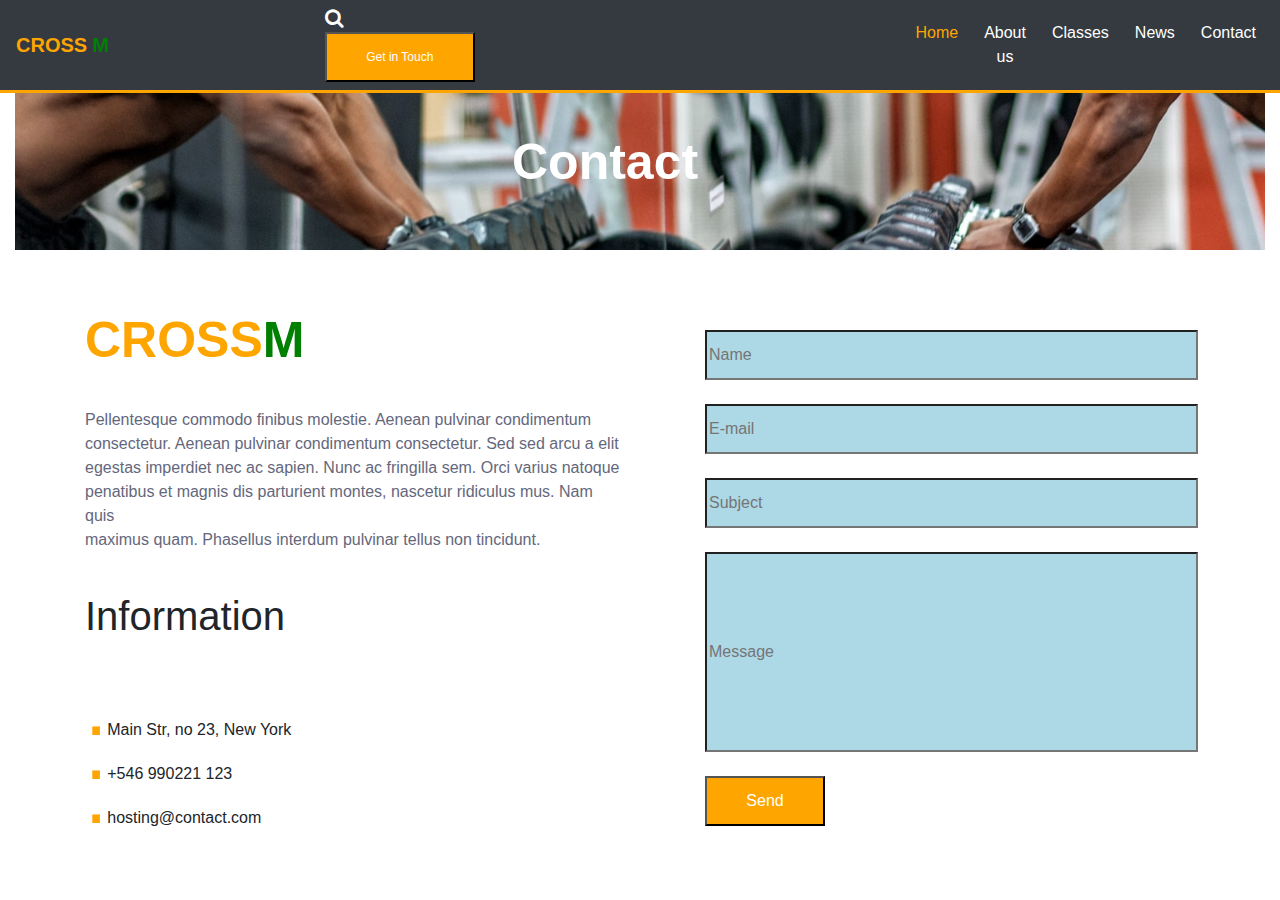
<file: contact.html>
<!DOCTYPE html>
<html>
<head>
	<meta charset="utf-8">
	<meta http-equiv="X-UA-Compatible" content="IE=edge">
	<title></title>
	<link rel="stylesheet" href="">
	<link rel="stylesheet" href="https://maxcdn.bootstrapcdn.com/bootstrap/4.3.1/css/bootstrap.min.css">

<!-- jQuery library -->
<script src="https://ajax.googleapis.com/ajax/libs/jquery/3.4.1/jquery.min.js"></script>

<!-- Popper JS -->
<script src="https://cdnjs.cloudflare.com/ajax/libs/popper.js/1.14.7/umd/popper.min.js"></script>

<!-- Latest compiled JavaScript -->
<script src="https://maxcdn.bootstrapcdn.com/bootstrap/4.3.1/js/bootstrap.min.js"></script>

<link rel="stylesheet" href="https://use.fontawesome.com/releases/v5.8.2/css/all.css" integrity="sha384-oS3vJWv+0UjzBfQzYUhtDYW+Pj2yciDJxpsK1OYPAYjqT085Qq/1cq5FLXAZQ7Ay" crossorigin="anonymous">



	<link rel="stylesheet" href="https://cdnjs.cloudflare.com/ajax/libs/font-awesome/4.7.0/css/font-awesome.min.css">
	<style>
		
		
		.search1{
  margin-left: 200px;
}


#navbar1 ul{
	padding-left: 400px;
}

#navbar1 ul li {
	margin-left: 10px;
}

#navbar1 ul li a{
	color: white;
}

#navbar1 ul li a:hover{
	color: orange;
}

#navbar1 ul .active{
	color: orange;
}

nav{
	border: none;
	border-bottom: 3px solid orange;
}



.nav_btn1{
	width: 150px;
	height: 50px;
	background-color: orange;
	color: white;
	font-size: 12px;
	
}



	.section1{
		position: relative;
	}
	
	.sec1_h1{
		position: absolute;
		top: 50%;
		left: 40%;
		transform: translate(-50, -50);
		color: white;
		font-size: 50px;
		font-weight: bold;
	}

	.sec2_h1{
		color: orange;
		font-size: 50px;
		padding-top: 60px;
		font-weight: bold;

	}

	.sec2_p1{
		padding-top: 30px;
		color: #64677c;
	}

.sec2_s1{
	margin-top: -20px;

}

.sec2_sp2{
	margin-top: -100px;
}
.sec2_sp3{
	margin-top: -100px;
}

form{
	padding-top: 80px;
	padding-left: 50px;

}

input{
	height: 50px;
	background-color: lightblue;
}

.message1{
	height: 200px;
}

input:hover{
	border-bottom: 4px solid orange;
}

.sec2_btn1{
	width: 120px;
	height: 50px;
	background-color: orange;
	margin-left: 50px;
	color: white;
}

.sec2_btn1:hover{
	background-color: red;
}


	</style>
</head>
<body>


	<nav class="navbar navbar-expand-sm bg-dark navbar-dark fixed-top">
                <a class="navbar-brand" href="#"><span style="color:orange;font-weight:bold;font-size:20px;">CROSS</span><span style="color:green;padding-left: 5px;font-weight: bold;" >M</span></a><div class="search1">

                  <i class="fa fa-search" style="font-size: 20px;color:white;margin-right: 20px;"></i>
                      <button class="nav_btn1">Get in Touch</button></div>
   
                   <button class="navbar-toggler" type="button" data-toggle="collapse" data-target="#navbar1">
                     <span class="navbar-toggler-icon"></span>
                      </button>

                   <div class="collapse navbar-collapse" id="navbar1">
                        <ul class="navbar-nav text-center">
                             <li class="nav-item">
                             <a class="nav-link active" href="index.html">Home</a>
                            </li>
                            <li class="nav-item">
                               <a class="nav-link" href="about_us.html">About us</a>
                            </li>
                            <li class="nav-item">
                             <a class="nav-link" href="classes.html">Classes</a>
                            </li>   
                             <li class="nav-item">
                             <a class="nav-link" href="blog.html">News</a>
                              </li>   
                            <li class="nav-item">
                             <a class="nav-link" href="contact.html">Contact</a>
                            </li>


      
        
            
                            </ul></div>
             </nav>





    <div class="container-fluid section1">

             					<div class="sec1_img" style="background-image: url('images/con1.jpg');background-size: cover;background-repeat: no-repeat;width:100%;height:250px;"></div>

										<div class="sec1_h1">Contact</div>

     </div>


     <div class="container section2">

     				<div class="row">

     							<div class="col-lg-6">

     									<h1 class="sec2_h1">CROSS<span style="color:green;">M</span></h1>
     									<p class="sec2_p1">Pellentesque commodo finibus molestie. Aenean pulvinar condimentum<br> consectetur. Aenean pulvinar condimentum consectetur. Sed sed arcu a elit<br> egestas imperdiet nec ac sapien. Nunc ac fringilla sem. Orci varius natoque<br> penatibus et magnis dis parturient montes, nascetur ridiculus mus. Nam quis<br> maximus quam. Phasellus interdum pulvinar tellus non tincidunt.</p><br>

     									<h1 class="sec2_h2">Information</h1>

     							
     									<div class="sec2_sp1"><span style="color:orange;font-size: 80px;">.</span>Main Str, no 23, New York</div><br>
										<div class="sec2_sp2"><span style="color:orange;font-size: 80px;">.</span>+546 990221 123</div><br>
										<div class="sec2_sp3"><span style="color:orange;font-size: 80px;">.</span>hosting@contact.com</div>
     							</div>
     							<div class="col-lg-6">

     								<form class="sec2-form1">

     								<input type="text" value="" placeholder="Name" size="50"><br><br>
     								<input type="email" value="" placeholder="E-mail" size="50"><br><br>
     								<input type="text" value="" placeholder="Subject" size="50"><br><br>

     								<input type="text" class="message1" value="" placeholder="Message" size="50">
     								</form><br>

     								<button class="sec2_btn1">Send</button>
     								
     							</div>
     		


     				</div>
     	
	</div>




	
</body>
</html>
</file>
